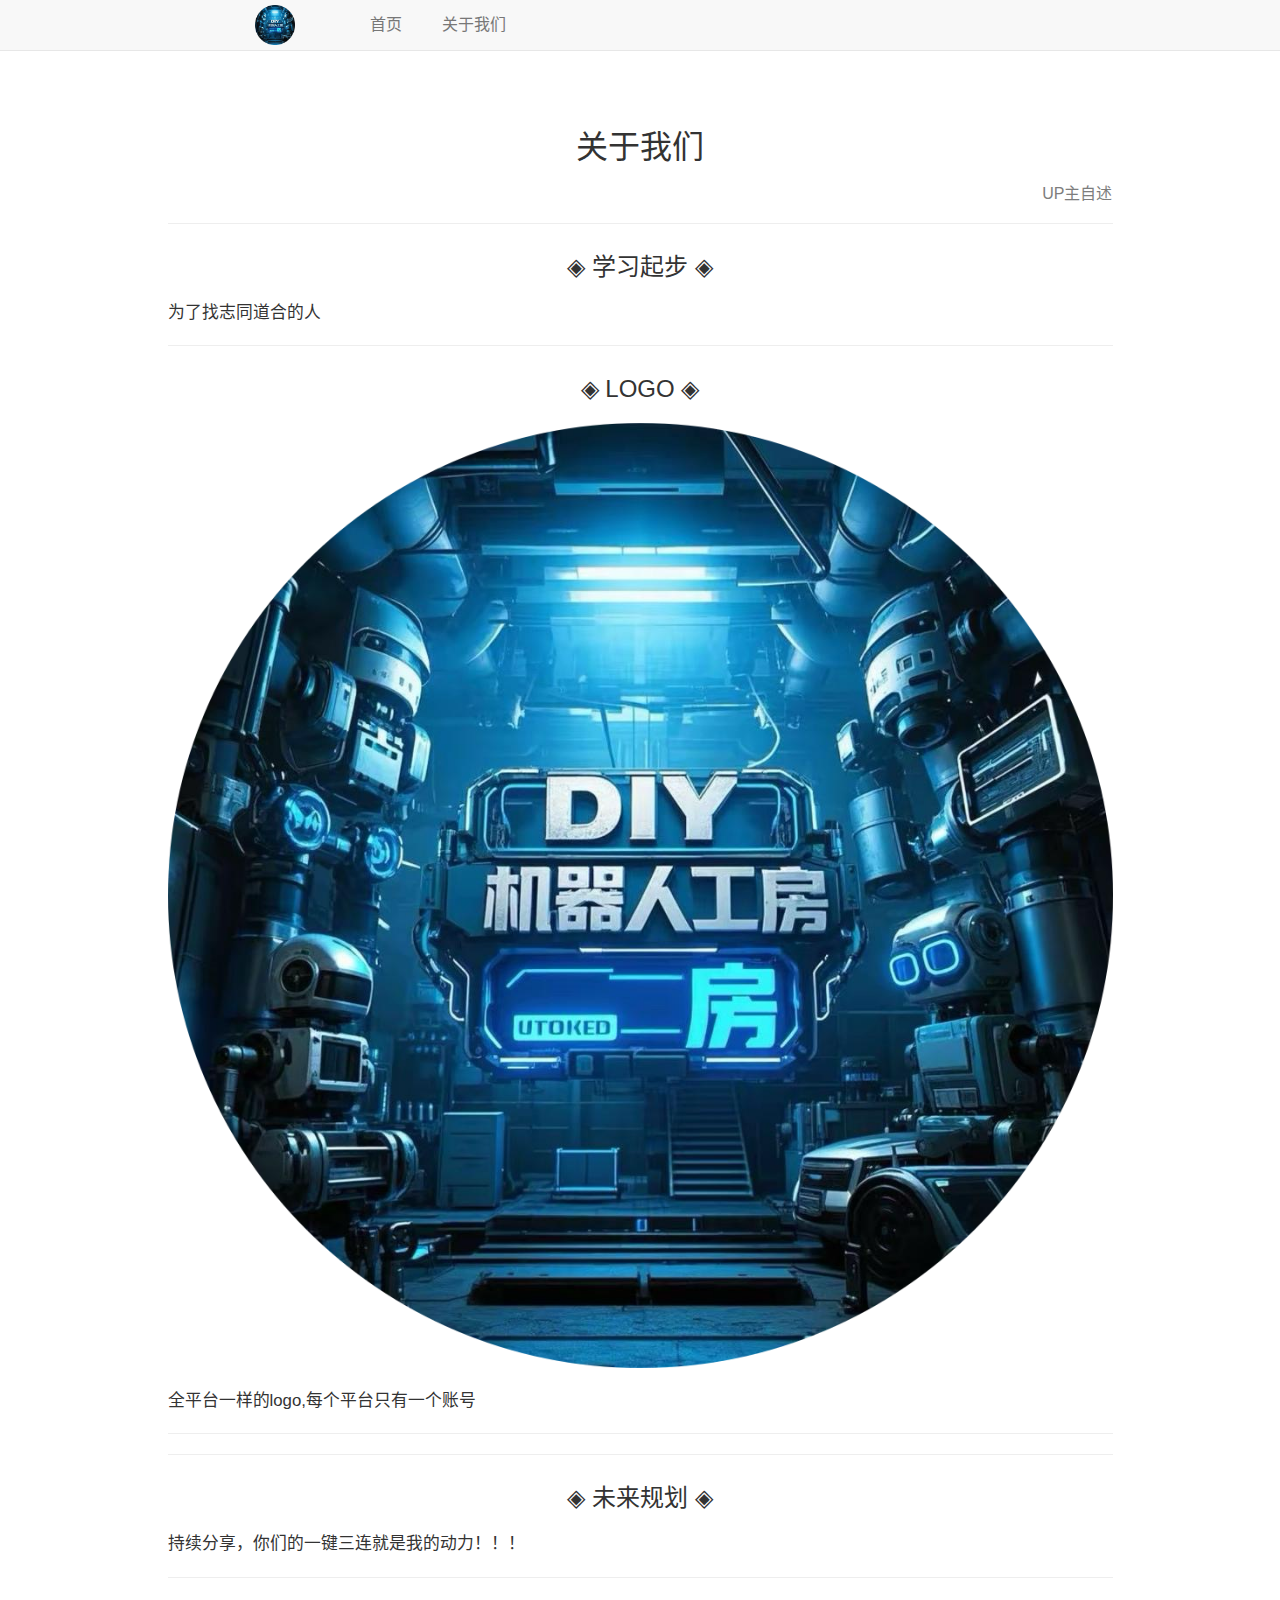
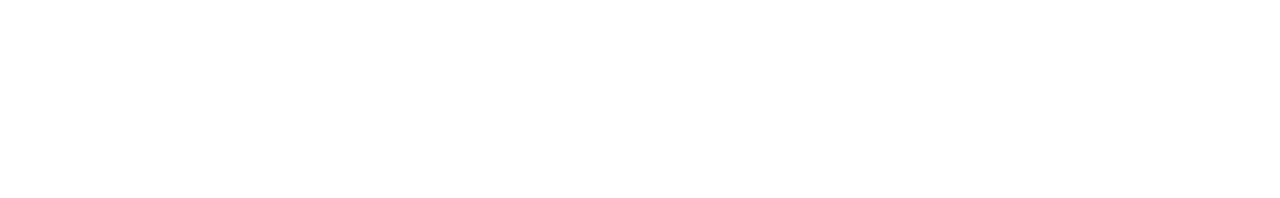
<file: about.html>
<!DOCTYPE html>
<!-- saved from url=(0050)https://amai100.github.io/diy.github.io/about.html -->
<html lang="zh-CN"><head><meta http-equiv="Content-Type" content="text/html; charset=UTF-8">
    
    <meta http-equiv="X-UA-Compatible" content="IE=edge">
    <meta name="viewport" content="width=device-width, initial-scale=1.0">
    <title>关于我们</title>

    <link rel="icon" href="https://amai100.github.io/diy.github.io/index_files/logo.png">
    <link rel="stylesheet" href="./about_files/bootstrap.min.css">
    <link rel="stylesheet" href="./about_files/about.css">
</head>

<body>
    <!-- 导航栏 -->
    <nav class="navbar navbar-default navbar-fixed-top">
        <div id="nav-container" class="container">
            <div class="row">
                <div class="col-lg-8 col-lg-offset-2 col-md-10 col-md-offset-1 col-sm-12 col-sm-offset-0">
                    <div class="navbar-header">
                        <button type="button" class="navbar-toggle collapsed" data-toggle="collapse" data-target="#navbar" aria-expanded="false" aria-controls="navbar">
                            <span class="sr-only">Toggle navigation</span>
                            <span class="icon-bar"></span>
                            <span class="icon-bar"></span>
                            <span class="icon-bar"></span>
                        </button>
                        <a class="navbar-brand" href="https://amai100.github.io/diy.github.io/index.html">
                            <img style="height: 40px;" src="./about_files/logo.png" alt="img">
                        </a>
                    </div>
                    <div id="navbar" class="navbar-collapse collapse" aria-expanded="false" style="height: 0.666667px;">
                        <ul class="nav navbar-nav">
                            
                            
                            <li><a href="https://amai100.github.io/diy.github.io/index.html">首页</a></li>
                            
                            <li><a href="file:///C:/Users/13232/Desktop/%E4%B8%AA%E4%BA%BA%E7%BD%91%E7%AB%99%E5%AD%A6%E4%B9%A0%E8%AE%B0%E5%BD%95/%E6%A8%A1%E4%BB%BF%E6%B1%9F%E5%8D%8F%E7%A7%91%E6%8A%80%E5%81%9A%E7%9A%84%E7%BD%91%E7%AB%99/%E5%85%B3%E4%BA%8E%E6%88%91%E4%BB%AC.html">关于我们</a></li>
                        </ul>

                    </div>
                </div>
            </div>
        </div>
    </nav>
                            <span class="icon-bar"></span>
                            <span class="icon-bar"></span>
                            <span class="icon-bar"></span>
                        
                        <a href="file:///C:/Users/13232/Desktop/%E4%B8%AA%E4%BA%BA%E7%BD%91%E7%AB%99%E5%AD%A6%E4%B9%A0%E8%AE%B0%E5%BD%95/%E6%A8%A1%E4%BB%BF%E6%B1%9F%E5%8D%8F%E7%A7%91%E6%8A%80%E5%81%9A%E7%9A%84%E7%BD%91%E7%AB%99/DIY%E6%9C%BA%E5%99%A8%E4%BA%BA%E5%B7%A5%E6%88%BF.html" class="navbar-brand">
                            </a><a href="file:///C:/Users/13232/Desktop/%E4%B8%AA%E4%BA%BA%E7%BD%91%E7%AB%99%E5%AD%A6%E4%B9%A0%E8%AE%B0%E5%BD%95/%E6%A8%A1%E4%BB%BF%E6%B1%9F%E5%8D%8F%E7%A7%91%E6%8A%80%E5%81%9A%E7%9A%84%E7%BD%91%E7%AB%99/DIY%E6%9C%BA%E5%99%A8%E4%BA%BA%E5%B7%A5%E6%88%BF.html">返回</a>
                        
                    
                    <div id="navbar" class="navbar-collapse collapse">
                        
                    </div>
                
            
        
    
    <div style="height: 50px;"></div>

    <!-- 正文 -->
    <div class="container">
        <div class="row">
            <div class="col-sm-10 col-xs-12 col-sm-offset-1 window-content">

                <h1>关于我们</h1>
                <h2>UP主自述</h2>
                <hr>

                <h3>◈ 学习起步 ◈</h3>
                <p>为了找志同道合的人</p>
                <hr>

                <h3>◈ LOGO ◈</h3>
                
                

                <div class="img-box">
                    <img src="./about_files/logo(1).png" alt="img">
                </div>

                <p>全平台一样的logo,每个平台只有一个账号</p><p></p>
                

                
                

                

                

                
                

                
                

                
                <hr>

                
                

                
                
                <hr>

                <h3>◈ 未来规划 ◈</h3>
                <p>持续分享，你们的一键三连就是我的动力！！！</p>

                <hr>
            </div>

        </div>

    </div>
    <div style="height: 200px;"></div>
    <script src="./about_files/jquery.min.js.下载"></script>
    <script src="./about_files/bootstrap.min.js.下载"></script>


</body></html>
</file>
<file: about_files/about.css>
body {
    overflow-y: scroll;
}

.navbar-brand {
    padding: 5px;
    margin-right: 50px;
}

.navbar-nav li {
    margin: 0 5px;
    font-size: medium;
}

.navbar-nav li:hover {
    background-color: rgb(230, 230, 230);
}


/* 大标题 */

h1 {
    font-size: xx-large;
    margin-top: 30px;
    text-align: center;
}


/* 小标题 */

h2 {
    font-size: medium;
    color: rgb(125, 125, 125);
    text-align: end;
}


/* 段落标题 */

h3 {
    font-size: x-large;
    margin-top: 30px;
    text-align: center;
}


/* 段落正文 */

p {
    font-size: larger;
    margin-top: 20px;
    line-height: 1.5;
    text-align: justify;
}


/* 图像框 */

.img-box {
    text-align: center;
    margin: 20px 0;
}

.img-box img {
    width: auto;
    height: auto;
    max-width: 100%;
    max-height: 100%;
}
</file>
